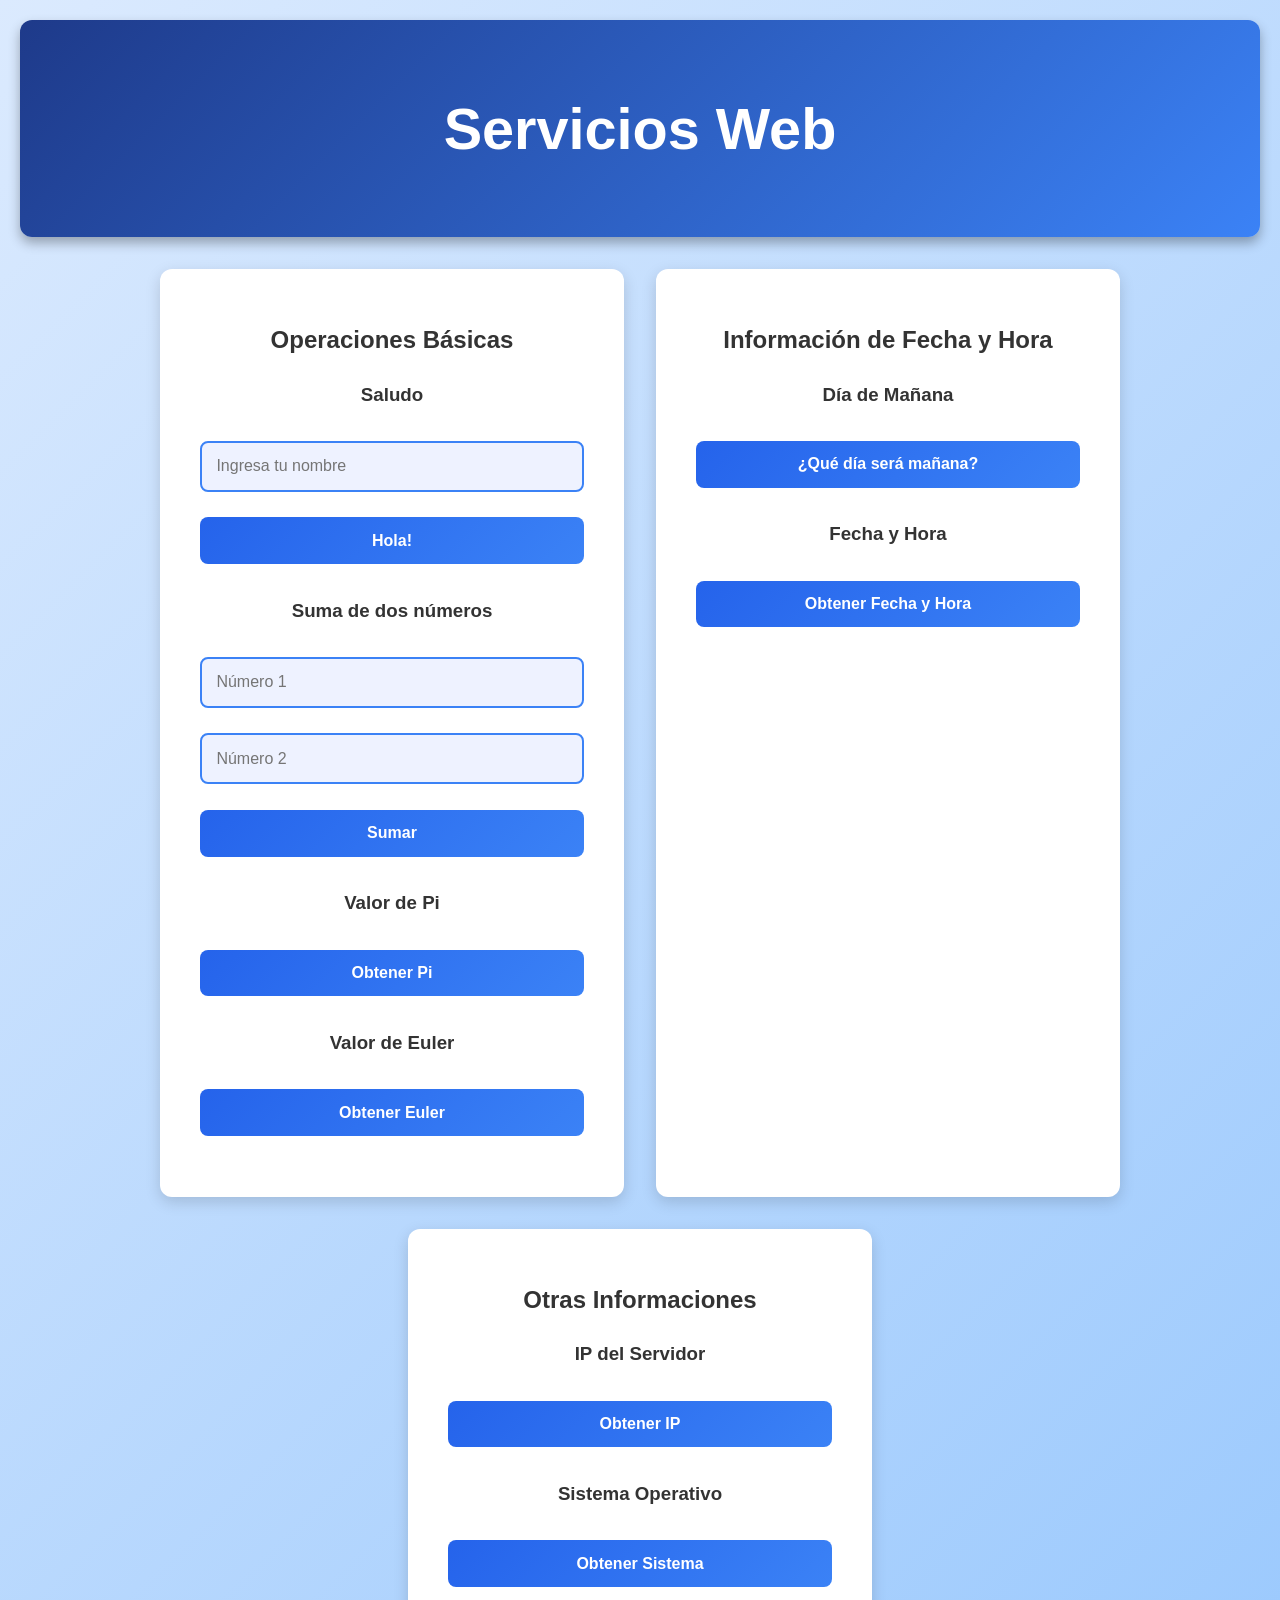
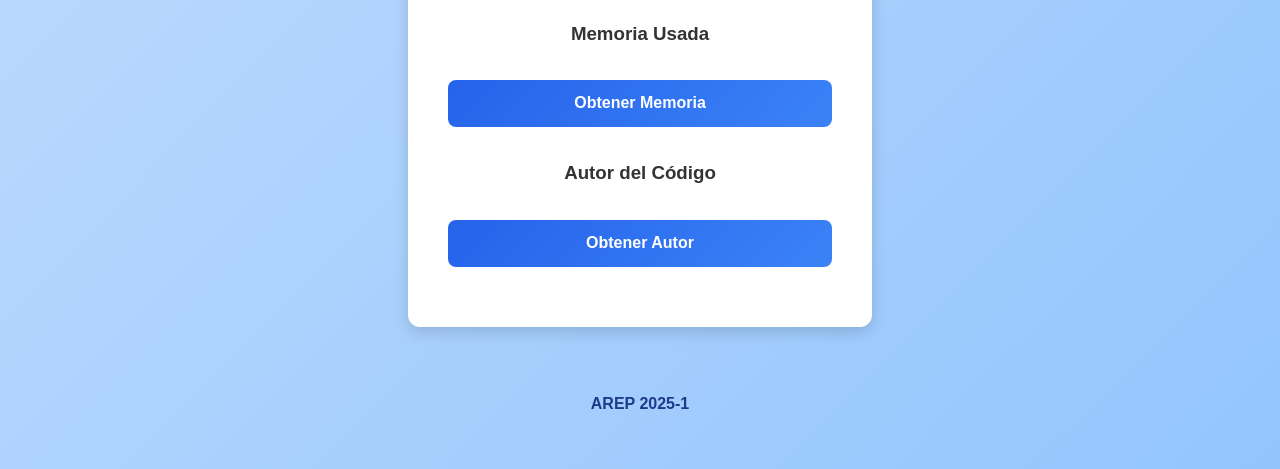
<file: src/main/resources/index.html>
<!DOCTYPE html>
<html lang="es">
<head>
    <meta charset="UTF-8">
    <meta name="viewport" content="width=device-width, initial-scale=1.0">
    <title>Servicios Web</title>
    <link rel="stylesheet" href="styles.css">
</head>
<body>
<header>
    <h1>Servicios Web</h1>
</header>
<main>
    <!-- Sección 1: Saludo, Suma, Pi y Euler -->
    <section>
        <h2>Operaciones Básicas</h2>
        <h3>Saludo</h3>
        <input type="text" id="name-input" placeholder="Ingresa tu nombre">
        <button onclick="sayHello()">Hola!</button>
        <p id="hello-result"></p>

        <h3>Suma de dos números</h3>
        <input type="number" id="num1-input" placeholder="Número 1">
        <input type="number" id="num2-input" placeholder="Número 2">
        <button onclick="sumNumbers()">Sumar</button>
        <p id="sum-result"></p>

        <h3>Valor de Pi</h3>
        <button onclick="getPi()">Obtener Pi</button>
        <p id="pi-result"></p>

        <h3>Valor de Euler</h3>
        <button onclick="getEuler()">Obtener Euler</button>
        <p id="euler-result"></p>
    </section>

    <!-- Sección 2: Día de Mañana, Fecha y Hora -->
    <section>
        <h2>Información de Fecha y Hora</h2>
        <h3>Día de Mañana</h3>
        <button onclick="getTomorrow()">¿Qué día será mañana?</button>
        <p id="tomorrow-result"></p>

        <h3>Fecha y Hora</h3>
        <button onclick="getDateTime()">Obtener Fecha y Hora</button>
        <p id="datetime-result"></p>
    </section>

    <!-- Sección 3: Otras Informaciones -->
    <section>
        <h2>Otras Informaciones</h2>
        <h3>IP del Servidor</h3>
        <button onclick="getServerIP()">Obtener IP</button>
        <p id="server-ip-result"></p>

        <h3>Sistema Operativo</h3>
        <button onclick="getSystemInfo()">Obtener Sistema</button>
        <p id="system-result"></p>

        <h3>Memoria Usada</h3>
        <button onclick="getMemoryInfo()">Obtener Memoria</button>
        <p id="memory-result"></p>

        <h3>Autor del Código</h3>
        <button onclick="getAuthor()">Obtener Autor</button>
        <p id="author-result"></p>
    </section>
</main>
<footer>
    <p>AREP 2025-1</p>
</footer>
<script src="script.js"></script>
</body>
</html>
</file>
<file: src/main/resources/styles.css>
body {
    font-family: 'Poppins', sans-serif;
    line-height: 1.6;
    margin: 0;
    padding: 20px;
    background: linear-gradient(135deg, #dbeafe, #93c5fd);
    color: #333;
}

header {
    background: linear-gradient(135deg, #1e3a8a, #3b82f6);
    color: #fff;
    text-align: center;
    padding: 1.5rem;
    font-size: 1.8rem;
    font-weight: bold;
    border-radius: 12px;
    box-shadow: 0 6px 12px rgba(0, 0, 0, 0.3);
}

main {
    display: flex;
    justify-content: center;
    flex-wrap: wrap;
    gap: 2rem;
    margin-top: 2rem;
}

section {
    background: #fff;
    border-radius: 12px;
    padding: 2rem;
    box-shadow: 0 5px 15px rgba(0, 0, 0, 0.15);
    transition: transform 0.3s ease, box-shadow 0.3s ease;
    width: 100%;
    max-width: 400px;
    text-align: center;
}

section:hover {
    transform: translateY(-8px);
    box-shadow: 0 8px 20px rgba(0, 0, 0, 0.25);
}

input, button {
    margin: 0.8rem 0;
    padding: 0.9rem;
    border-radius: 8px;
    font-size: 1rem;
    border: 2px solid #3b82f6;
    width: calc(100% - 16px); /* Asegura que los elementos no sobresalgan */
    box-sizing: border-box;
}

input {
    background: #eef2ff;
    color: #333;
    outline: none;
}

button {
    background: linear-gradient(135deg, #2563eb, #3b82f6);
    color: #fff;
    font-weight: bold;
    border: none;
    cursor: pointer;
    transition: all 0.3s ease;
}

button:hover {
    background: linear-gradient(135deg, #1e40af, #2563eb);
    transform: scale(1.05);
}

footer {
    text-align: center;
    margin-top: 2rem;
    color: #1e3a8a;
    font-size: 1rem;
    padding: 1rem;
    font-weight: bold;
}
</file>
